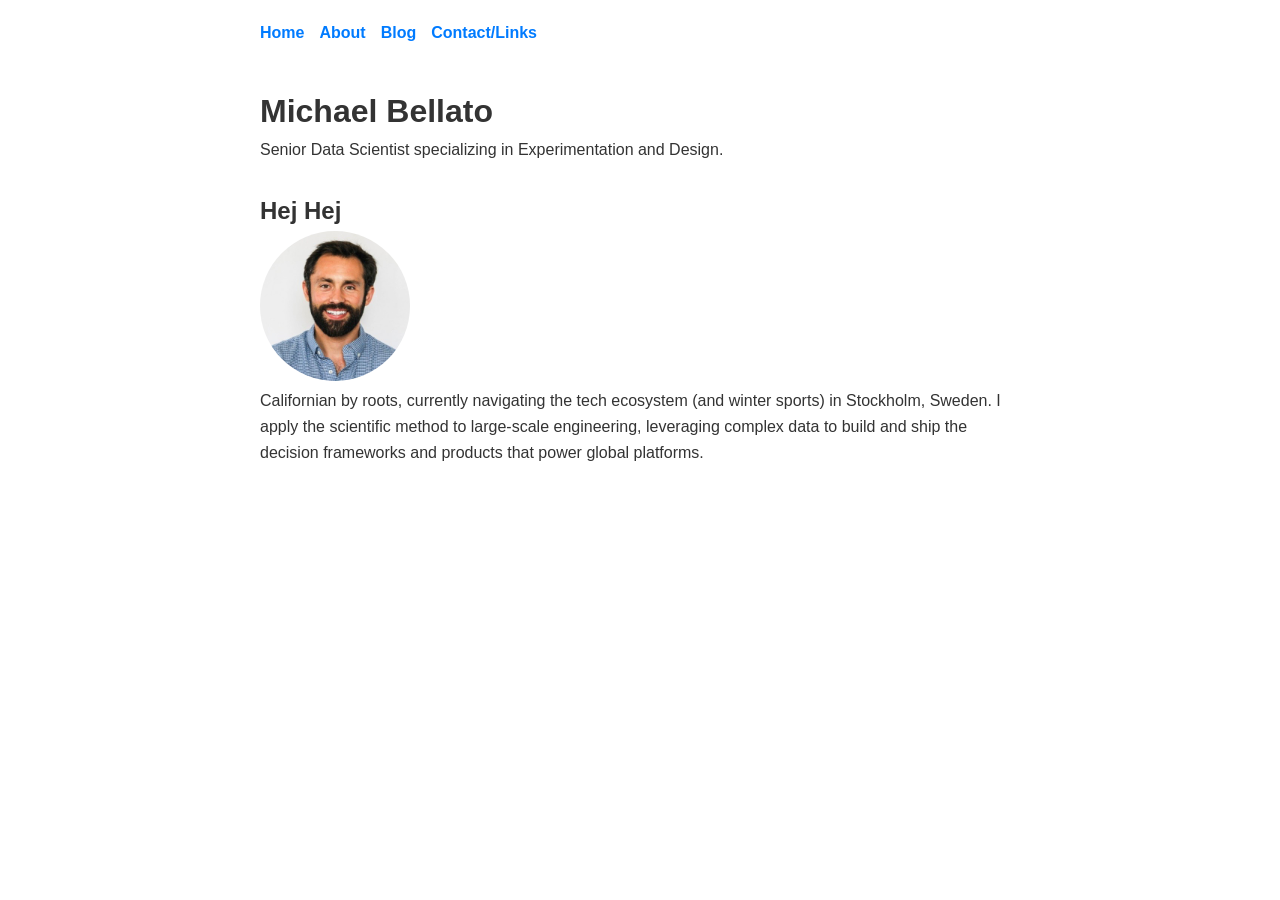
<file: index.html>
<!DOCTYPE html>
<html lang="en">
<head>
    <meta charset="UTF-8">
    <meta name="viewport" content="width=device-width, initial-scale=1.0">
    <title>Michael Bellato, PhD | Senior Data Scientist</title>
    <link rel="stylesheet" href="css/style.css">
</head>
<body>

<nav>
    <ul>
        <li><a href="index.html">Home</a></li>
        <li><a href="about.html">About</a></li>
        <li><a href="blog.html">Blog</a></li>
        <li><a href="contact.html">Contact/Links</a></li>
    </ul>
</nav>

    <main>
        <header>
            <h1>Michael Bellato</h1>
            <p>Senior Data Scientist specializing in Experimentation and Design.</p>
        </header>

        <section id="intro">
            <h2>Hej Hej</h2>
            <img src="assets/headshot.jpeg" alt="Michael W. Bellato" style="width:150px; height:auto; border-radius:50%;">
            <p>Californian by roots, currently navigating the tech ecosystem (and winter sports) in Stockholm, Sweden. I apply the scientific method to large-scale engineering, leveraging complex data to build and ship the decision frameworks and products that power global platforms.</p>
        </section>
    </main>

</body>
</html>
</file>
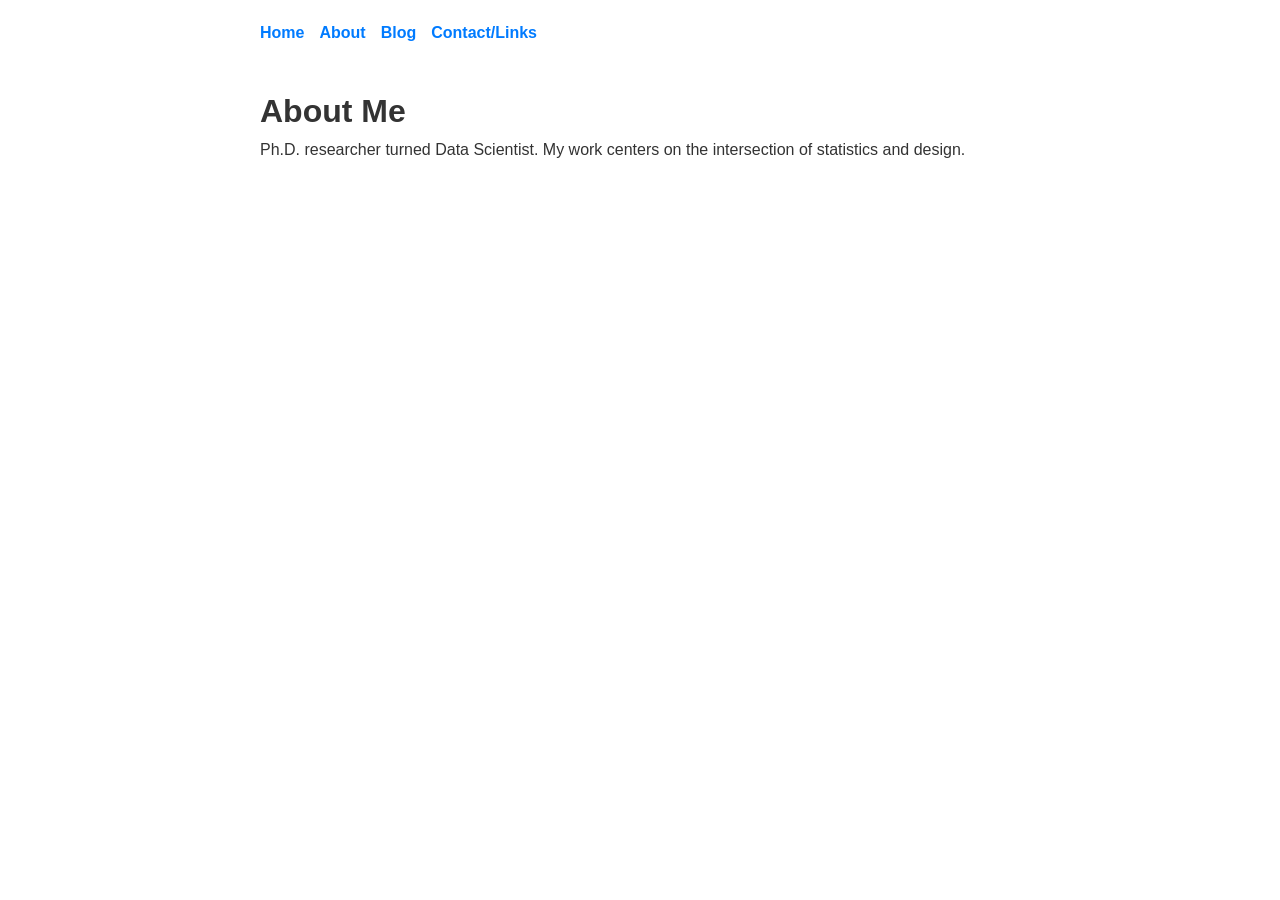
<file: about.html>
<!DOCTYPE html>
<html lang="en">
<head>
    <meta charset="UTF-8">
    <meta name="viewport" content="width=device-width, initial-scale=1.0">
    <title>About | Michael Bellato</title>
    <link rel="stylesheet" href="css/style.css">
</head>
<body>

<nav>
    <ul>
        <li><a href="index.html">Home</a></li>
        <li><a href="about.html">About</a></li>
        <li><a href="blog.html">Blog</a></li>
        <li><a href="contact.html">Contact/Links</a></li>
    </ul>
</nav>

    <main>
        <h1>About Me</h1>
        <p>Ph.D. researcher turned Data Scientist. My work centers on the intersection of statistics and design.</p>
    </main>

</body>
</html>
</file>
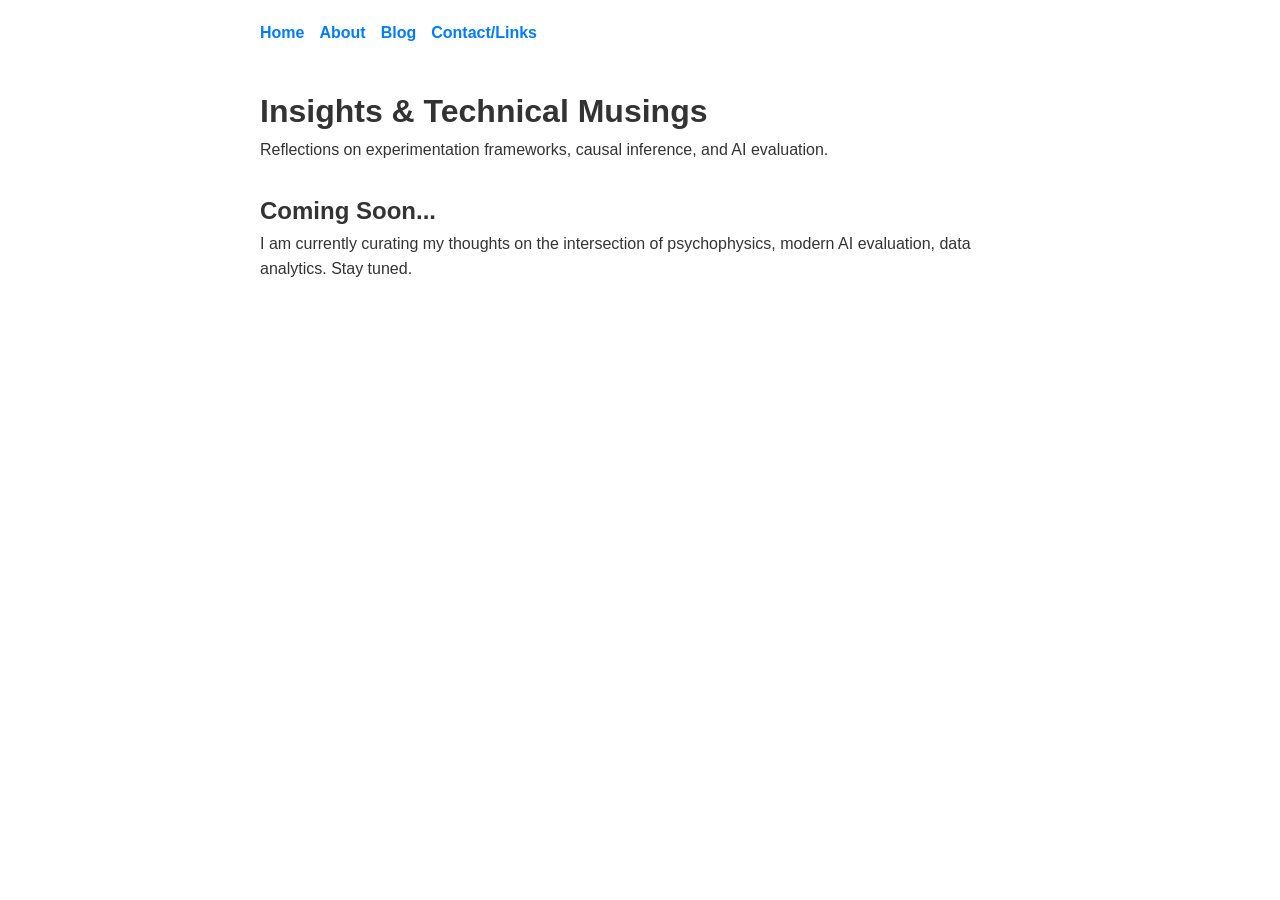
<file: blog.html>
<!DOCTYPE html>
<html lang="en">
<head>
    <meta charset="UTF-8">
    <meta name="viewport" content="width=device-width, initial-scale=1.0">
    <title>Blog | Michael Bellato, PhD</title>
    <link rel="stylesheet" href="css/style.css">
</head>
<body>

<nav>
    <ul>
        <li><a href="index.html">Home</a></li>
        <li><a href="about.html">About</a></li>
        <li><a href="blog.html">Blog</a></li>
        <li><a href="contact.html">Contact/Links</a></li>
    </ul>
</nav>

    <main>
        <header>
            <h1>Insights & Technical Musings</h1>
            <p>Reflections on experimentation frameworks, causal inference, and AI evaluation.</p>
        </header>

        <article>
            <h2>Coming Soon...</h2>
            <p>I am currently curating my thoughts on the intersection of psychophysics, modern AI evaluation, data analytics. Stay tuned.</p>
        </article>
    </main>

</body>
</html>
</file>
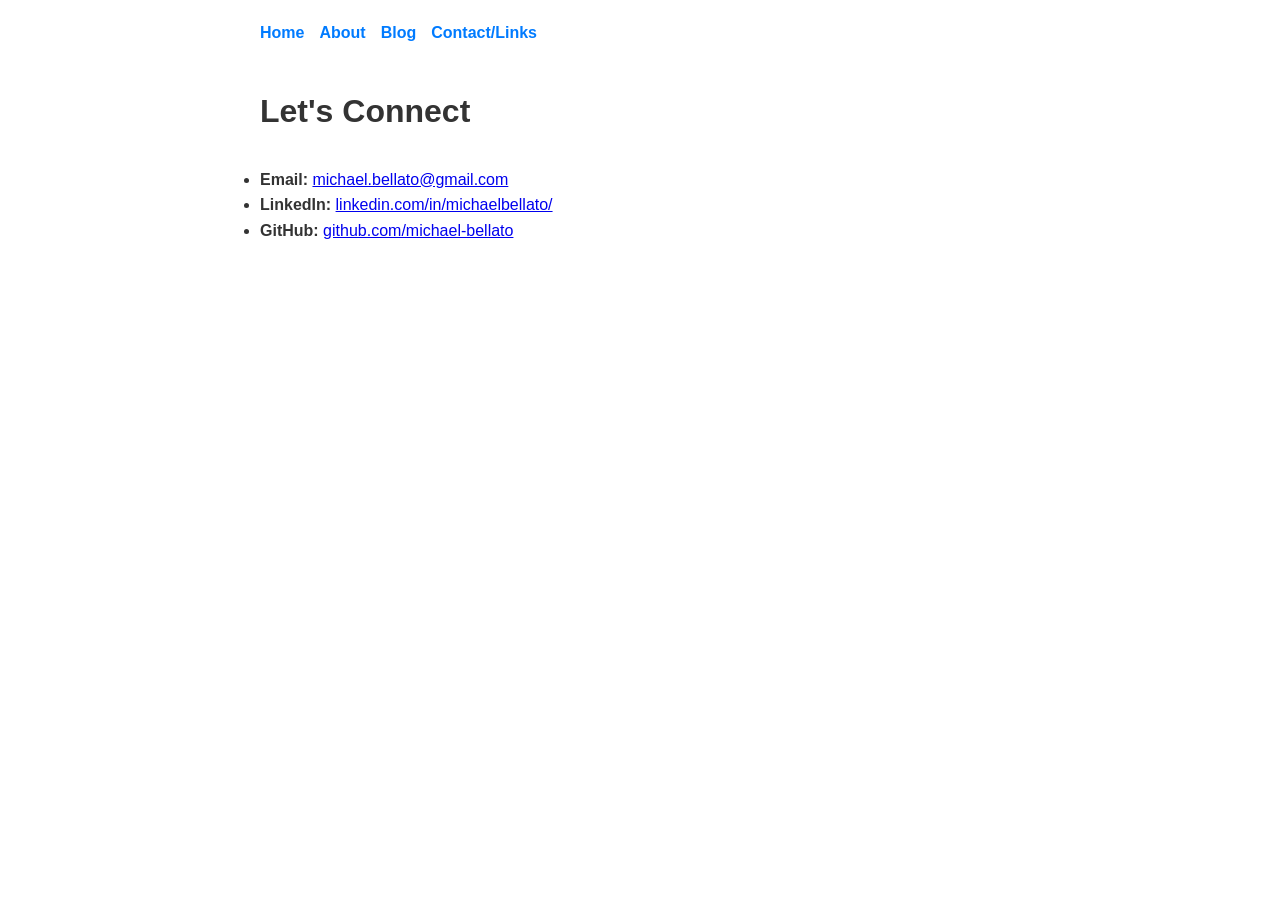
<file: contact.html>
<!DOCTYPE html>
<html lang="en">
<head>
    <meta charset="UTF-8">
    <meta name="viewport" content="width=device-width, initial-scale=1.0">
    <title>Contact | Michael Bellato, PhD</title>
    <link rel="stylesheet" href="css/style.css">
</head>
<body>

<nav>
    <ul>
        <li><a href="index.html">Home</a></li>
        <li><a href="about.html">About</a></li>
        <li><a href="blog.html">Blog</a></li>
        <li><a href="contact.html">Contact/Links</a></li>
    </ul>
</nav>

    <main>
        <header>
            <h1>Let's Connect</h1>
        </header>

        <section id="contact-info">
            <ul>
                <li><strong>Email:</strong> <a href="mailto:michael.bellato@gmail.com">michael.bellato@gmail.com</a></li>
                <li><strong>LinkedIn:</strong> <a href="https://linkedin.com/in/michaelbellato/">linkedin.com/in/michaelbellato/</a></li>
                <li><strong>GitHub:</strong> <a href="https://github.com/michael-bellato">github.com/michael-bellato</a></li>
            </ul>
        </section>
    </main>

</body>
</html>
</file>
<file: css/style.css>
/* Basic reset for consistency */
* {
    margin: 0;
    padding: 0;
    box-sizing: border-box;
}

body {
    font-family: sans-serif;
    line-height: 1.6;
    max-width: 800px;
    margin: 0 auto;
    padding: 20px;
    color: #333;
}

nav ul {
    list-style: none;
    display: flex;
    gap: 15px;
    margin-bottom: 40px;
}

nav a {
    text-decoration: none;
    color: #007bff;
    font-weight: bold;
}

header {
    margin-bottom: 30px;
}
</file>
